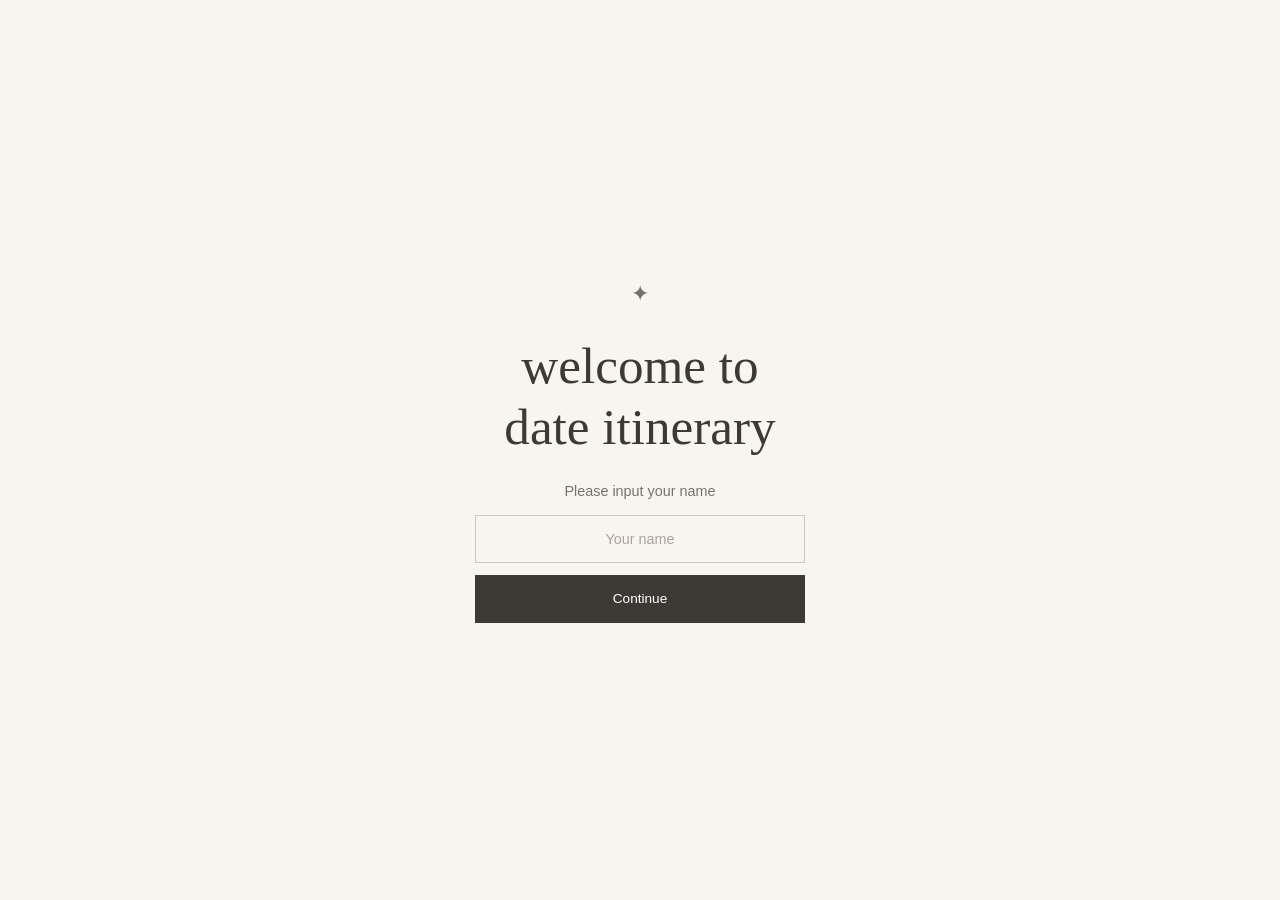
<file: index.html>
<!DOCTYPE html>
<html lang="en">
<head>
    <meta charset="UTF-8">
    <meta name="viewport" content="width=device-width, initial-scale=1.0">

    <title>Itinerary</title>

    <!-- Bootstrap CSS -->
    <link
        href="https://cdn.jsdelivr.net/npm/bootstrap@5.3.3/dist/css/bootstrap.min.css"
        rel="stylesheet"
    >

    <!-- Custom CSS -->
    <link rel="stylesheet" href="style.css">
</head>

<body>

    <main class="welcome-page">

        <div class="welcome-container text-center">

            <!-- Small decorative element -->
            <div class="welcome-symbol">✦</div>

            <h2 class="welcome-title">
                Welcome to<br>
                Date Itinerary
            </h2>

            <h4 class="welcome-subtitle">
                Please input your name
            </h4>

            <div class="name-form">

                <input
                    type="text"
                    id="nameInput"
                    class="form-control"
                    placeholder="Your name"
                    autocomplete="off"
                >

                <button
                    type="button"
                    id="continueBtn"
                    class="btn continue-btn"
                >
                    Continue
                </button>

            </div>

        </div>

    </main>


    <!-- Toast -->
    <div
        id="nameToast"
        class="toast position-fixed top-0 start-50 translate-middle-x mt-4"
        role="alert"
        aria-live="assertive"
        aria-atomic="true"
    >
        <div class="toast-body">
            Name not found
        </div>
    </div>


    <!-- Bootstrap JS -->
    <script
        src="https://cdn.jsdelivr.net/npm/bootstrap@5.3.3/dist/js/bootstrap.bundle.min.js">
    </script>

    <!-- Custom JS -->
    <script src="script.js"></script>

</body>
</html>
</file>
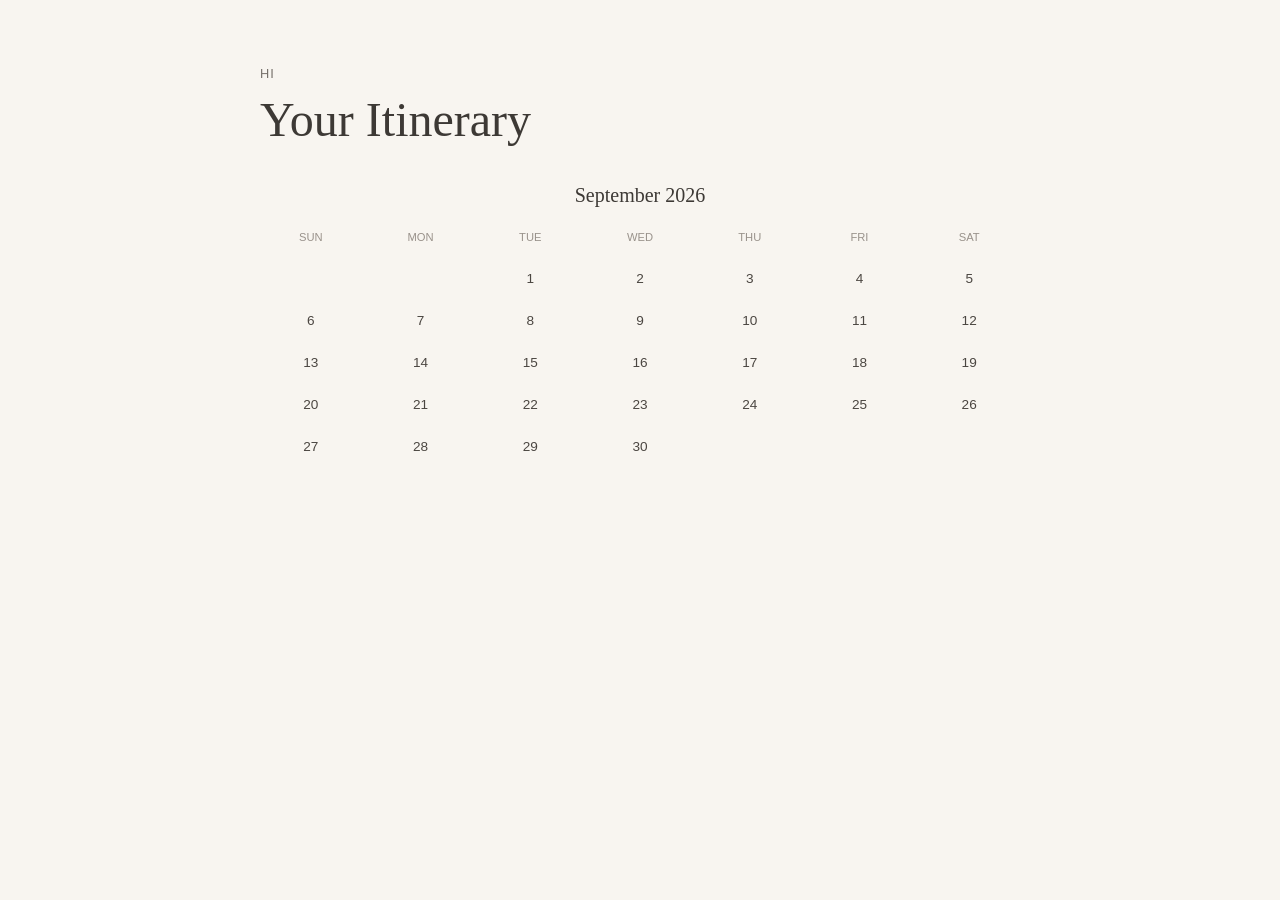
<file: itinerary.html>
<!DOCTYPE html>
<html lang="en">
<head>
    <meta charset="UTF-8">
    <meta name="viewport" content="width=device-width, initial-scale=1.0">

    <title>Itinerary</title>

    <!-- Bootstrap CSS -->
    <link
        href="https://cdn.jsdelivr.net/npm/bootstrap@5.3.3/dist/css/bootstrap.min.css"
        rel="stylesheet"
    >

    <style>
        body {
            margin: 0;
            background-color: #f8f5f0;
            color: #3d3935;
            font-family: Georgia, "Times New Roman", serif;
        }

        .itinerary-page {
            min-height: 100vh;
            padding: 50px 24px;
        }

        .calendar-section {
            width: 100%;
            max-width: 760px;
            min-height: 48vh;
            margin: 0 auto;

            display: flex;
            flex-direction: column;
            justify-content: center;
        }

        .greeting {
            font-family: Arial, sans-serif;
            font-size: 0.8rem;
            letter-spacing: 0.08em;
            text-transform: uppercase;
            color: #77716b;
            margin-bottom: 8px;
        }

        .page-title {
            font-size: clamp(2rem, 5vw, 3rem);
            font-weight: 400;
            margin-bottom: 35px;
        }

        .month-title {
            text-align: center;
            font-size: 1.25rem;
            font-weight: 400;
            margin-bottom: 22px;
        }

        .calendar {
            width: 100%;
        }

        .weekday {
            font-family: Arial, sans-serif;
            font-size: 0.7rem;
            color: #99928b;
            text-align: center;
            margin-bottom: 12px;
        }

        .calendar-day {
            aspect-ratio: 1 / 1;
            border: 0;
            background: transparent;
            border-radius: 50%;

            display: flex;
            align-items: center;
            justify-content: center;

            margin: auto;

            width: 42px;
            height: 42px;

            font-family: Arial, sans-serif;
            font-size: 0.85rem;
            color: #4b4641;

            transition: 0.25s ease;
        }

        .calendar-day.has-itinerary {
            cursor: pointer;
        }

        .calendar-day.has-itinerary:hover {
            background-color: #e7e0d8;
        }

        .calendar-day.selected {
            background-color: #3d3935;
            color: white;
        }

        .calendar-day.empty {
            pointer-events: none;
        }

        .details-area {
            width: 100%;
            max-width: 760px;
            min-height: 40vh;
            margin: 0 auto;

            display: flex;
            align-items: flex-start;
        }

        .itinerary-card {
            width: 100%;
            display: none;

            border: 1px solid #d8d0c8;
            background-color: #fffdf9;

            padding: 24px 28px;

            animation: cardAppear 0.35s ease;
        }

        .itinerary-card.show {
            display: block;
        }

        .card-content {
            min-height: 72px;
            display: flex;
            align-items: center;
            justify-content: space-between;
            gap: 25px;
        }

        .card-title {
            font-size: 1.15rem;
            margin: 0 0 6px;
            font-weight: 400;
        }

        .card-subtitle {
            margin: 0;
            font-family: Arial, sans-serif;
            font-size: 0.75rem;
            color: #888078;
        }

        .view-btn {
            flex-shrink: 0;

            border: 0;
            border-bottom: 1px solid #3d3935;

            background: transparent;

            padding: 4px 0;

            font-family: Arial, sans-serif;
            font-size: 0.75rem;
            color: #3d3935;

            cursor: pointer;
        }

        .view-btn:hover {
            opacity: 0.6;
        }

        .activities {
            display: none;
            margin-top: 25px;
            padding-top: 25px;
            border-top: 1px solid #e5ded7;
        }

        .activities.show {
            display: block;
            animation: cardAppear 0.3s ease;
        }

        .activity {
            display: grid;
            grid-template-columns: 70px 1fr;
            gap: 15px;

            padding: 15px 0;
        }

        .activity-time {
            font-family: Arial, sans-serif;
            font-size: 0.7rem;
            color: #888078;
        }

        .activity-title {
            margin: 0 0 4px;
            font-size: 0.95rem;
            font-weight: 400;
        }

        .activity-description {
            margin: 0;
            font-family: Arial, sans-serif;
            font-size: 0.72rem;
            color: #888078;
            line-height: 1.6;
        }

        @keyframes cardAppear {
            from {
                opacity: 0;
                transform: translateY(8px);
            }

            to {
                opacity: 1;
                transform: translateY(0);
            }
        }

        @media (max-width: 576px) {
            .itinerary-page {
                padding: 35px 18px;
            }

            .calendar-section {
                min-height: 45vh;
            }

            .calendar-day {
                width: 36px;
                height: 36px;
            }

            .itinerary-card {
                padding: 20px;
            }

            .card-content {
                align-items: flex-end;
            }

            .card-title {
                font-size: 1rem;
            }
        }
    </style>
</head>

<body>

<main class="itinerary-page">

    <!-- =========================
         CALENDAR
    ========================== -->

    <section class="calendar-section">

        <p class="greeting" id="greeting">Hi </p>

        <h1 class="page-title">Your Itinerary</h1>

        <h2 class="month-title">September 2026</h2>

        <div class="calendar">

            <!-- Weekdays -->
            <div class="row g-2">
                <div class="col text-center weekday">SUN</div>
                <div class="col text-center weekday">MON</div>
                <div class="col text-center weekday">TUE</div>
                <div class="col text-center weekday">WED</div>
                <div class="col text-center weekday">THU</div>
                <div class="col text-center weekday">FRI</div>
                <div class="col text-center weekday">SAT</div>
            </div>

            <!-- Week 1 -->
            <div class="row g-2">
                <div class="col"></div>
                <div class="col"></div>

                <div class="col">
                    <button class="calendar-day" type="button">1</button>
                </div>
                <div class="col">
                    <button class="calendar-day" type="button">2</button>
                </div>
                <div class="col">
                    <button class="calendar-day" type="button">3</button>
                </div>
                <div class="col">
                    <button class="calendar-day" type="button">4</button>
                </div>
                <div class="col">
                    <button class="calendar-day" type="button">5</button>
                </div>
            </div>

            <!-- Week 2 -->
            <div class="row g-2">
                <div class="col">
                    <button class="calendar-day" type="button">6</button>
                </div>
                <div class="col">
                    <button class="calendar-day" type="button">7</button>
                </div>
                <div class="col">
                    <button class="calendar-day" type="button">8</button>
                </div>
                <div class="col">
                    <button class="calendar-day" type="button">9</button>
                </div>
                <div class="col">
                    <button class="calendar-day" type="button">10</button>
                </div>
                <div class="col">
                    <button class="calendar-day" type="button">11</button>
                </div>
                <div class="col">
                    <button
                        class="calendar-day has-itinerary"
                        id="date-12"
                        type="button"
                        aria-label="September 12, 2026"
                    >
                        12
                    </button>
                </div>
            </div>

            <!-- Week 3 -->
            <div class="row g-2">
                <div class="col"><button class="calendar-day" type="button">13</button></div>
                <div class="col"><button class="calendar-day" type="button">14</button></div>
                <div class="col"><button class="calendar-day" type="button">15</button></div>
                <div class="col"><button class="calendar-day" type="button">16</button></div>
                <div class="col"><button class="calendar-day" type="button">17</button></div>
                <div class="col"><button class="calendar-day" type="button">18</button></div>
                <div class="col"><button class="calendar-day" type="button">19</button></div>
            </div>

            <!-- Week 4 -->
            <div class="row g-2">
                <div class="col"><button class="calendar-day" type="button">20</button></div>
                <div class="col"><button class="calendar-day" type="button">21</button></div>
                <div class="col"><button class="calendar-day" type="button">22</button></div>
                <div class="col"><button class="calendar-day" type="button">23</button></div>
                <div class="col"><button class="calendar-day" type="button">24</button></div>
                <div class="col"><button class="calendar-day" type="button">25</button></div>
                <div class="col"><button class="calendar-day" type="button">26</button></div>
            </div>

            <!-- Week 5 -->
            <div class="row g-2">
                <div class="col"><button class="calendar-day" type="button">27</button></div>
                <div class="col"><button class="calendar-day" type="button">28</button></div>
                <div class="col"><button class="calendar-day" type="button">29</button></div>
                <div class="col"><button class="calendar-day" type="button">30</button></div>
                <div class="col"></div>
                <div class="col"></div>
                <div class="col"></div>
            </div>

        </div>

    </section>


    <!-- =========================
         EMPTY AREA + ITINERARY CARD
    ========================== -->

    <section class="details-area">

        <div class="itinerary-card" id="itineraryCard">

            <div class="card-content">

                <div>
                    <h3 class="card-title">
                        A Random Movie Day
                    </h3>

                    <p class="card-subtitle">
                        September 12, 2026
                    </p>
                </div>

                <button
                    class="view-btn"
                    id="viewBtn"
                    type="button"
                >
                    Look →
                </button>

            </div>


            <!-- Detailed activities -->
            <div class="activities" id="activities">

                <div class="activity">
                    <div class="activity-time">12:40</div>

                    <div>
                        <h4 class="activity-title">
                            Picking up April
                        </h4>

                        <p class="activity-description">
                            Nanda OTW to April's House
                        </p>
                    </div>
                </div>

                <div class="activity">
                    <div class="activity-time">13:30</div>

                    <div>
                        <h4 class="activity-title">
                            To "Cineplex Denpasar"
                        </h4>

                        <p class="activity-description">
                            Riding a motorcycle under the scorching sun
                        </p>
                    </div>
                </div>
                <div class="activity">
                    <div class="activity-time">14:50</div>

                    <div>
                        <h4 class="activity-title">
                            Movie Start
                        </h4>

                        <p class="activity-description">
                            watching "Agensi Rumah Tangga"
                        </p>
                    </div>
                </div>

                <div class="activity">
                    <div class="activity-time">16:45</div>

                    <div>
                        <h4 class="activity-title">
                            Early Dinner
                        </h4>

                        <p class="activity-description">
                            let's eat kimbab at Nami Chikin Dalung
                        </p>
                    </div>
                </div>

                <div class="activity">
                    <div class="activity-time">Note</div>

                    <div>
                        <h4 class="activity-title">
                            Haiii
                        </h4>

                        <p class="activity-description">
                            Aku membuat ini dengan baik dan benar. aku ndak pernah buat itinerary seniat dan serandom ini. HEHEHEHHEHEHEH <br> <b>thanks</b>
                        </p>
                    </div>
                </div>

            </div>

        </div>

    </section>


</main>


<script>
    // =========================
    // GREETING
    // =========================

    const savedName = localStorage.getItem("visitorName");
    const greeting = document.getElementById("greeting");

    if (savedName) {
        const displayName =
            savedName.charAt(0).toUpperCase() + savedName.slice(1);

        greeting.textContent = `Hello, ${displayName}`;
    }


    // =========================
    // CALENDAR INTERACTION
    // =========================

    const dateNine = document.getElementById("date-12");
    const itineraryCard = document.getElementById("itineraryCard");

    dateNine.addEventListener("click", function () {

        dateNine.classList.toggle("selected");

        itineraryCard.classList.toggle("show");

        // Reset detail section when card is closed
        if (!itineraryCard.classList.contains("show")) {
            activities.classList.remove("show");
            viewBtn.textContent = "Lihat →";
        }
    });


    // =========================
    // VIEW ITINERARY
    // =========================

    const viewBtn = document.getElementById("viewBtn");
    const activities = document.getElementById("activities");

    viewBtn.addEventListener("click", function () {

        activities.classList.toggle("show");

        if (activities.classList.contains("show")) {
            viewBtn.textContent = "Tutup ↑";
        } else {
            viewBtn.textContent = "Lihat →";
        }

    });
</script>

</body>
</html>
</file>
<file: style.css>
/* =========================
   GENERAL
========================= */

body {
    margin: 0;
    font-family: Georgia, "Times New Roman", serif;
    background-color: #f8f5f0;
    color: #3d3935;
}


/* =========================
   WELCOME PAGE
========================= */

.welcome-page {
    min-height: 100vh;

    display: flex;
    align-items: center;
    justify-content: center;

    padding: 30px;
}


.welcome-container {
    width: 100%;
    max-width: 500px;
}


/* Decorative symbol */

.welcome-symbol {
    font-size: 22px;
    margin-bottom: 25px;

    opacity: 0.7;
}


/* Main title */

.welcome-title {
    font-size: clamp(2rem, 5vw, 3.2rem);
    font-weight: 400;
    line-height: 1.2;

    margin-bottom: 25px;

    text-transform: lowercase;
}


/* Subtitle */

.welcome-subtitle {
    font-family: Arial, sans-serif;
    font-size: 0.9rem;
    font-weight: 400;

    margin-bottom: 15px;

    color: #77716b;
}


/* =========================
   FORM
========================= */

.name-form {
    max-width: 330px;
    margin: 0 auto;
}


#nameInput {
    height: 48px;

    border-radius: 0;
    border: 1px solid #cfc8c0;

    background-color: transparent;

    text-align: center;

    font-family: Arial, sans-serif;
    font-size: 0.9rem;

    box-shadow: none;
}


#nameInput::placeholder {
    color: #aaa39c;
}


#nameInput:focus {
    border-color: #6d665f;
    box-shadow: none;
}


/* Continue button */

.continue-btn {
    width: 100%;
    height: 48px;

    margin-top: 12px;

    border-radius: 0;

    background-color: #3d3935;
    color: #fff;

    font-family: Arial, sans-serif;
    font-size: 0.85rem;

    transition: all 0.25s ease;
}


.continue-btn:hover {
    background-color: #5a544e;
    color: #fff;

    transform: translateY(-2px);
}


/* =========================
   TOAST
========================= */

.toast {
    border-radius: 0;
    border: 1px solid #d8d0c8;

    background-color: #ff0000;
    color: #d8d0c8;
    font-weight: bold;

    font-family: Arial, sans-serif;
    font-size: 0.85rem;

    box-shadow: 0 8px 25px rgba(0, 0, 0, 0.08);
}
</file>
